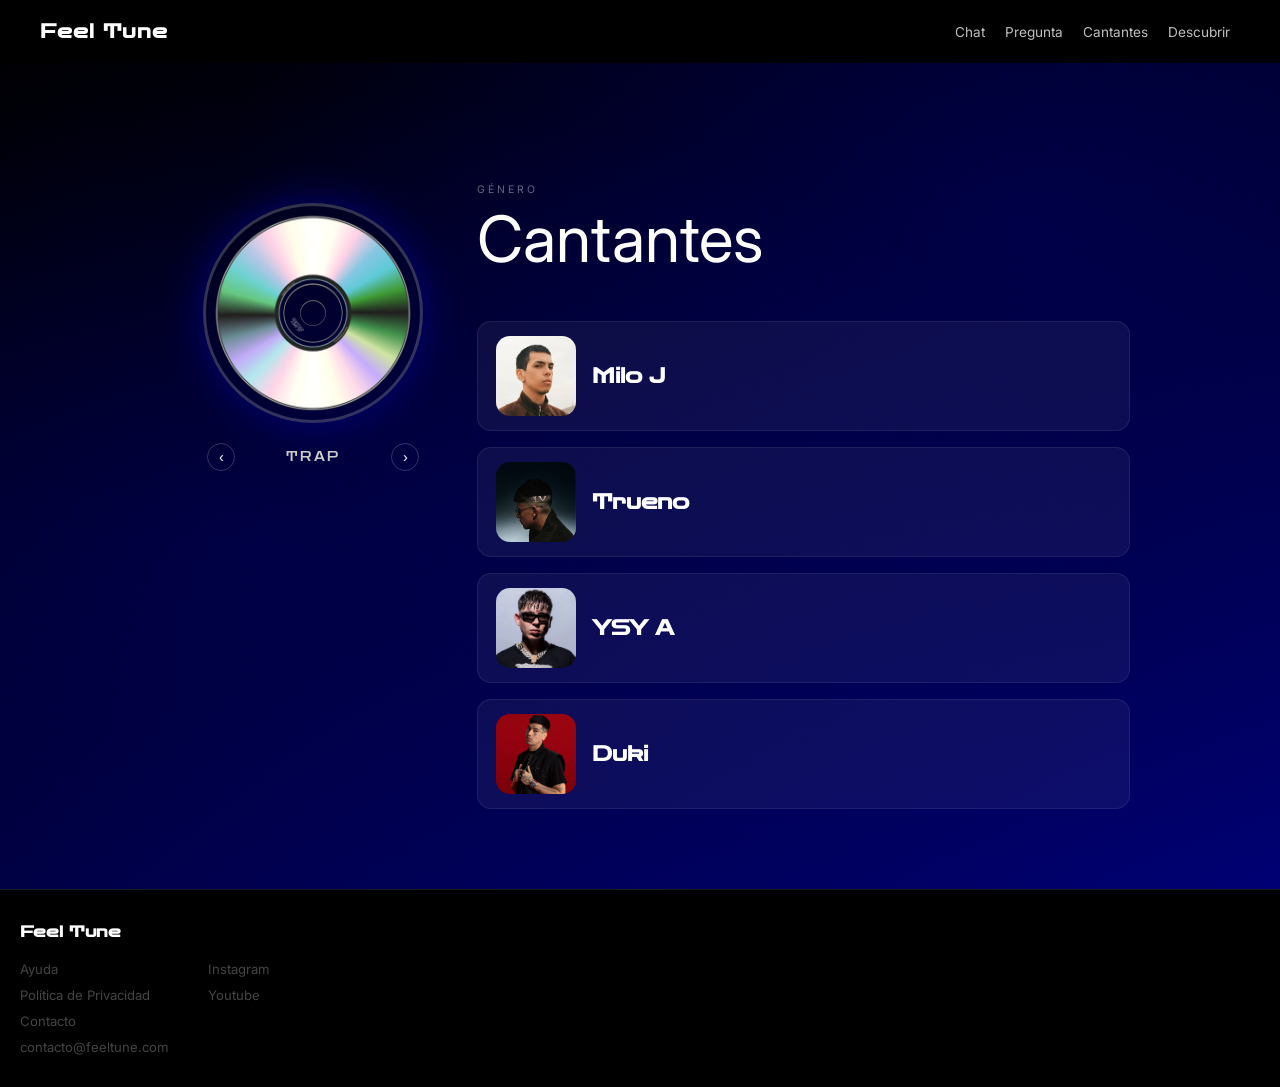
<file: cantantes.html>
<!DOCTYPE html>
<html lang="es">
<head>
  <meta charset="UTF-8">
  <meta name="viewport" content="width=device-width, initial-scale=1.0">
  <title>Feel Tune — Cantantes</title>
  <link rel="stylesheet" href="css/estilos.css">
</head>
<body class="pag-cantantes">

<!-- MOBILE MENU -->
<div class="mobile-menu" id="mobileMenu">
  <button class="mobile-menu-close" id="menuClose">✕</button>
  <a href="chat.html">Chat</a>
  <a href="preguntas.html">Preguntas</a>
  <a href="cantantes.html">Cantantes</a>
  <a href="descubrir.html">Descubrir</a>
</div>

<!-- HEADER -->
<header class="header-chat">
  <div class="nav-logo"><a href="index.html">Feel Tune</a></div>
  <nav class="nav-pag">
    <a href="chat.html">Chat</a>
    <a href="preguntas.html">Pregunta</a>
    <a href="cantantes.html">Cantantes</a>
    <a href="descubrir.html">Descubrir</a>
  </nav>
  <button class="hamburger" id="hamburger" aria-label="Menú">
    <span></span><span></span><span></span>
  </button>
</header>

<div class="contenedor-cantantes">

  <!-- ===== MOBILE: CD + flechas género + cantante único con flechas ===== -->
  <div class="mobile-cantantes-wrap" id="mobileCantantesWrap">
    <img src="imagenes/cd.png" class="mobile-cd-img" alt="disco">
    <div class="mobile-genre-nav">
      <button class="mobile-arrow-btn" id="mobileGenrePrev">&#8249;</button>
      <div class="mobile-genre-title" id="mobileGenreTitle">Trap</div>
      <button class="mobile-arrow-btn" id="mobileGenreNext">&#8250;</button>
    </div>
    <div class="mobile-cantantes-section">
      <div class="mobile-seccion-label">Cantantes</div>
      <div class="mobile-singer-row">
        <button class="mobile-arrow-btn" id="mobilePrev">&#8249;</button>
        <a class="mobile-singer-circle-wrap" id="mobileSingerLink" href="#">
          <img class="mobile-singer-circle" id="mobileSingerImg" src="" alt="">
          <span class="mobile-singer-name" id="mobileSingerName"></span>
        </a>
        <button class="mobile-arrow-btn" id="mobileNext">&#8250;</button>
      </div>
    </div>
  </div>

  <!-- ===== TABLET: CD centrado + grilla circular ===== -->
  <div class="disco-wrap" id="discoCdMobile" style="padding-top: 80px;">
    <img src="imagenes/cd.png" class="disco-cd" alt="disco" id="discoCdImg">
    <div class="genre-nav">
      <button class="genre-arrow" onclick="changeGenreTablet(-1)">&#8249;</button>
      <span class="genre-current-name" id="genreCurrentName">Trap</span>
      <button class="genre-arrow" onclick="changeGenreTablet(1)">&#8250;</button>
    </div>
  </div>
  <div class="mobile-cantantes-titulo">Cantantes</div>
  <div class="cantantes-grid-mobile" id="cantantesGridMobile"></div>

  <!-- ===== DESKTOP: CD sidebar + lista ===== -->
  <div class="cantantes-tablet-layout">
    <div class="disco-wrap">
      <img src="imagenes/cd.png" class="disco-cd" alt="disco" id="discoCd">
      <div class="genre-nav">
        <button class="genre-arrow" onclick="changeGenreTablet(-1)">&#8249;</button>
        <span class="genre-current-name" id="genreCurrentNameDesktop">Trap</span>
        <button class="genre-arrow" onclick="changeGenreTablet(1)">&#8250;</button>
      </div>
    </div>
    <div>
      <div class="tablet-genre-label" id="tabletGenreLabel">Género</div>
      <div class="tablet-titulo" id="tabletTitulo">Cantantes</div>
      <div class="tablet-cantantes-list" id="tabletCantantesList"></div>
    </div>
  </div>

</div>

<!-- FOOTER -->
<footer>
  <div class="footer-brand">Feel Tune</div>
  <div class="footer-links">
    <div class="footer-col">
      <a href="#">Ayuda</a>
      <a href="#">Política de Privacidad</a>
      <a href="#">Contacto</a>
      <a href="#">contacto@feeltune.com</a>
    </div>
    <div class="footer-col">
      <a href="#">Instagram</a>
      <a href="#">Youtube</a>
    </div>
  </div>
</footer>

<script src="script.js"></script>
</body>
</html>
</file>
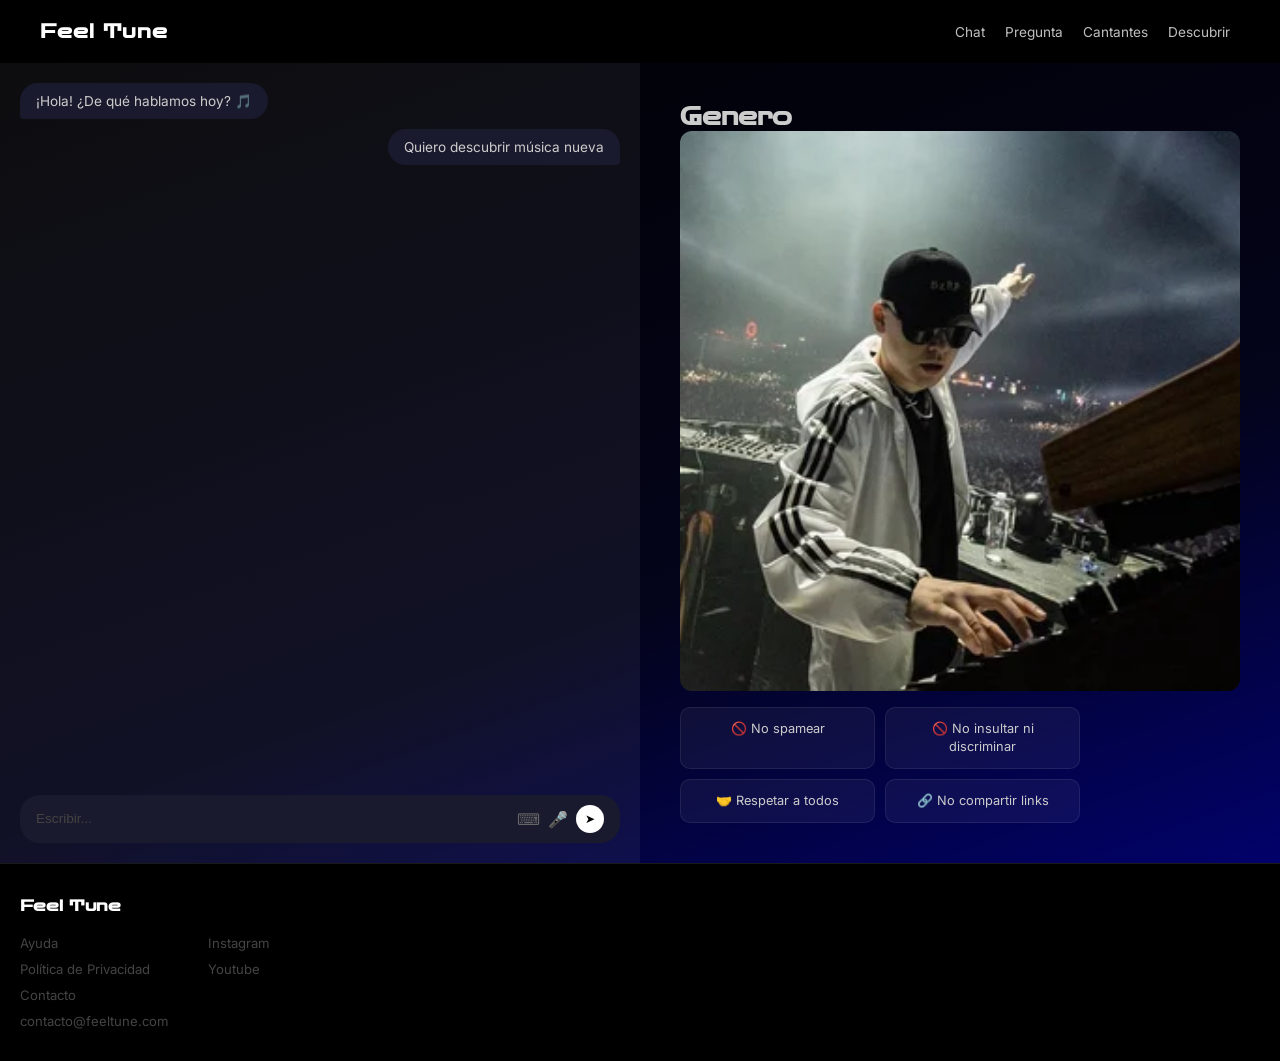
<file: chat.html>
<!DOCTYPE html>
<html lang="es">
<head>
  <meta charset="UTF-8">
  <meta name="viewport" content="width=device-width, initial-scale=1.0">
  <title>Feel Tune — Chat</title>
  <link rel="stylesheet" href="css/estilos.css">
</head>
<body class="chat">

<!-- MOBILE MENU -->
<div class="mobile-menu" id="mobileMenu">
  <button class="mobile-menu-close" id="menuClose">✕</button>
  <a href="chat.html">Chat</a>
  <a href="preguntas.html">Preguntas</a>
  <a href="cantantes.html">Cantantes</a>
  <a href="descubrir.html">Descubrir</a>
</div>

<!-- HEADER -->
<header class="header-chat">
  <div class="nav-logo"><a href="index.html">Feel Tune</a></div>
  <nav class="nav-pag">
    <a href="chat.html">Chat</a>
    <a href="preguntas.html">Pregunta</a>
    <a href="cantantes.html">Cantantes</a>
    <a href="descubrir.html">Descubrir</a>
  </nav>
  <button class="hamburger" id="hamburger" aria-label="Menú">
    <span></span><span></span><span></span>
  </button>
</header>

<!-- CHAT -->
<section class="chat-section chat-pag">
  <!-- Normas (mobile + tablet) -->
  <div class="normas-wrap" id="normasWrap">
    <button class="normas" id="normasBtn" onclick="toggleNormas()">Normas</button>
    <ul class="normas-list" id="normasList">
      <li>No spamear</li>
      <li>No insultar / Ni discriminar</li>
      <li>Respetar a todos</li>
      <li>No compartir links</li>
    </ul>
  </div>

  <div class="solo-chat" id="chatMessages">
    <div class="chat-burbuja izquierda">¡Hola! ¿De qué hablamos hoy? 🎵</div>
    <div class="chat-burbuja derecha">Quiero descubrir música nueva</div>
  </div>

  <form class="chat-input-wrap" id="chatForm" onsubmit="sendChat(event)">
    <input type="text" placeholder="Escribir..." class="chat-input" id="chatInput">
    <div class="chat-iconos">
      <span>⌨</span>
      <span>🎤</span>
      <button type="submit" class="chat-send" style="background:#fff;border:none;cursor:pointer;">➤</button>
    </div>
  </form>
</section>

<!-- Categoría / imagen -->
<div class="chat-categoria">
  <h2 class="titulo-chat">Genero</h2>
  <picture class="chat-foto">
  <source media="(min-width: 1200px)" srcset="imagenes/bzrp3.webp">
  <source media="(min-width: 768px)" srcset="imagenes/bzrp4.jpg">
  <img src="imagenes/bzrp2.jpg" alt="Imagen de BZRP Categoría">
  </picture>

  <!-- Normas desktop (2x2 grid below image) -->
  <div class="normas-desktop">
    <div class="normas-desktop-item">🚫 No spamear</div>
    <div class="normas-desktop-item">🚫 No insultar ni discriminar</div>
    <div class="normas-desktop-item">🤝 Respetar a todos</div>
    <div class="normas-desktop-item">🔗 No compartir links</div>
  </div>
</div>

<!-- FOOTER -->
<footer class="footer-chat">
  <div class="footer-brand">Feel Tune</div>
  <div class="footer-links">
    <div class="footer-col">
      <a href="#">Ayuda</a>
      <a href="#">Política de Privacidad</a>
      <a href="#">Contacto</a>
      <a href="#">contacto@feeltune.com</a>
    </div>
    <div class="footer-col">
      <a href="#">Instagram</a>
      <a href="#">Youtube</a>
    </div>
  </div>
</footer>

<script src="script.js"></script>
</body>
</html>
</file>
<file: css/estilos.css>
/* ===== TIPOGRAFÍA ===== */
@import url('https://fonts.googleapis.com/css2?family=Inter:wght@400;500;700&family=Zen+Dots&display=swap');
/* ===== RESET & BASE ===== */
*, *::before, *::after { margin: 0; padding: 0; box-sizing: border-box; }

:root {
  --ft-bg:       #0a0a0f;
  --ft-card:     #13131a;
  --ft-border:   #1e1e2e;
  --ft-accent:   #3a4eff;
  --ft-accent2:  #ff3a6e;
  --ft-text:     #f0f0f0;
  --ft-muted:    #666;
  --ft-radius:   14px;
  --ft-font-head: 'Zen Dots', cursive;
  --ft-font-body: 'Inter', sans-serif;
}

html { scroll-behavior: smooth; }

body {
  background: linear-gradient(160deg, #000000 0%, #04041a 55%, #00008b 100%);
  min-height: 100vh;
  color: #ccc;
  font-family: var(--ft-font-body);
  width: 100%;
  overflow-x: hidden;
}

h1, h2, h3 { font-family: var(--ft-font-head); }
img { max-width: 100%; display: block; }
a { text-decoration: none; }

/* ===================================================================
   HEADER / NAV — MOBILE (hamburger)
   =================================================================== */
header {
  width: 100%;
  display: flex;
  justify-content: space-between;
  align-items: center;
  padding: 16px 20px;
  z-index: 100;
  background: rgba(0, 0, 0, 0.97);
  position: sticky;
}

header.header-chat { position: sticky; top: 0; left: 0; }
header.header-index { position: sticky; top: 0; left: 0; }

.nav-logo a {
  color: white;
  font-family: var(--ft-font-head);
  font-size: 1rem;
  font-weight: 700;
  letter-spacing: 0.05em;
}

/* Desktop nav — hidden on mobile */
.nav-pag { display: none; }
.nav-pag a {
  color: #fff;
  font-size: 0.75rem;
  margin-inline: 8px;
  opacity: 0.75;
  transition: opacity .2s;
}
.nav-pag a:hover { opacity: 1; }

/* Hamburger button */
.hamburger {
  display: flex;
  flex-direction: column;
  gap: 5px;
  cursor: pointer;
  background: none;
  border: none;
  padding: 4px;
  z-index: 200;
}
.hamburger span {
  display: block;
  width: 24px;
  height: 2px;
  background: #fff;
  border-radius: 2px;
  transition: all .3s ease;
}
.hamburger.open span:nth-child(1) { transform: translateY(7px) rotate(45deg); }
.hamburger.open span:nth-child(2) { opacity: 0; }
.hamburger.open span:nth-child(3) { transform: translateY(-7px) rotate(-45deg); }

/* Mobile dropdown menu */
.mobile-menu {
  display: none;
  position: fixed;
  top: 0; left: 0;
  width: 100%; height: 100%;
  background: rgba(0,0,0,0.97);
  z-index: 150;
  flex-direction: column;
  align-items: center;
  justify-content: center;
  gap: 32px;
}
.mobile-menu.open { display: flex; }
.mobile-menu a {
  color: #fff;
  font-family: var(--ft-font-head);
  font-size: 1.8rem;
  letter-spacing: 0.05em;
  opacity: 0;
  transform: translateY(20px);
  transition: opacity .3s ease, transform .3s ease;
}
.mobile-menu.open a { opacity: 1; transform: translateY(0); }
.mobile-menu.open a:nth-child(1) { transition-delay: .05s; }
.mobile-menu.open a:nth-child(2) { transition-delay: .10s; }
.mobile-menu.open a:nth-child(3) { transition-delay: .15s; }
.mobile-menu.open a:nth-child(4) { transition-delay: .20s; }
.mobile-menu a:hover { color: var(--ft-accent); }
.mobile-menu-close {
  position: absolute;
  top: 20px; right: 20px;
  background: none; border: none;
  color: #fff; font-size: 2rem;
  cursor: pointer; z-index: 200;
}

/* ===================================================================
   FOOTER
   =================================================================== */
footer {
  width: 100%;
  padding: 32px 20px;
  background: #000;
  border-top: 1px solid #1a1a1a;
  margin-top: auto;
}
.footer-brand {
  color: #fff;
  font-family: var(--ft-font-head);
  font-size: 1rem;
  font-weight: 800;
  margin-bottom: 20px;
}
.footer-links { display: flex; gap: 40px; }
.footer-col { display: flex; flex-direction: column; gap: 10px; }
.footer-col a { color: #444; font-size: 0.82rem; }
.footer-col a:hover { color: #ccc; }

/* ===================================================================
   INDEX — MOBILE
   =================================================================== */

/* HERO */
.hero {
  position: relative;
  width: 100%;
  height: 85vh;
  overflow: hidden;
  background: #111;
}
.hero-video {
  position: absolute;
  top: 0; left: 0;
  width: 100%; height: 100%;
  object-fit: cover;
  z-index: 0;
}
.hero-overlay {
  position: absolute;
  inset: 0;
  background: linear-gradient(to bottom, rgba(0,0,0,0.3) 0%, rgba(0,0,0,0.6) 100%);
  z-index: 1;
}
.hero-content {
  position: relative;
  z-index: 2;
  padding: 120px 20px 40px;
}
.hero-content h1 {
  font-size: 3rem;
  color: #fff;
  line-height: 1.05;
  text-transform: uppercase;
}
.hero-content h1 span { font-style: italic; color: var(--ft-accent); }
.hero-content p {
  color: #ccc;
  font-size: 0.85rem;
  margin-top: 12px;
  line-height: 1.6;
}

/* CANTANTES SCROLL */
.cantantes-section { width: 100%; padding: 20px 0; background: #000; }
.cantantes-scroll {
  display: flex;
  gap: 16px;
  padding: 0 20px;
  overflow-x: auto;
  scrollbar-width: none;
}
.cantantes-scroll::-webkit-scrollbar { display: none; }
.cantante-img {
  width: 72px; height: 72px;
  border-radius: 50%;
  object-fit: cover;
  flex-shrink: 0;
  border: 2px solid #222;
  cursor: pointer;
  transition: border-color .2s;
}
.cantante-img:hover { border-color: var(--ft-accent); }

/* DATOS */
.datos {
  width: 100%;
  padding: 24px 20px;
  background: #000;
  border-top: 1px solid #1a1a1a;
}
.datos-header { display: flex; justify-content: space-between; align-items: center; margin-bottom: 20px; }
.datos-brand { color: #fff; font-weight: 700; font-size: 0.95rem; }
.datos-servicio { color: #555; font-size: 0.8rem; }
.datos-links { display: flex; flex-direction: column; gap: 8px; margin-bottom: 20px; }
.datos-link {
  display: flex; justify-content: space-between; align-items: center;
  color: #fff; font-size: 1.1rem; font-weight: 600;
  border-bottom: 1px solid #1a1a1a; padding-bottom: 8px;
}
.num { color: #444; font-size: 0.75rem; font-weight: 400; }
.datos-texto { color: #666; font-size: 0.82rem; line-height: 1.7; margin-bottom: 20px; }
.btn-sumate {
  display: block; width: 100%; padding: 14px;
  background: #fff; color: #000; border: none; border-radius: 30px;
  font-size: 0.9rem; font-weight: 700; cursor: pointer; letter-spacing: 0.02em;
}
.btn-sumate:hover { background: #e0e0e0; }

/* CUERPO — mobile: só uma imagem */
.cuerpo { width: 100%; padding: 24px 20px; background: transparent; }
.cuerpo-img-wrap { display: flex; gap: 10px; margin-bottom: 20px; }
.cuerpo-img {
  width: 100%; /* mobile: só 1 imagem ocupa tudo */
  border-radius: 12px;
  object-fit: cover;
  aspect-ratio: 3/4;
}
.cuerpo-img.hide-mobile { display: none; } /* segunda imagen escondida no mobile */
.cuerpo-titulo { color: #fff; font-size: 1.2rem; line-height: 1.4; text-align: center; }

/* CHAT DEMO (index + sección) */
.chat-section {
  width: 100%;
  padding: 24px 20px;
  background: transparent;
  display: flex; flex-direction: column; gap: 10px;
}
.chat-burbuja {
  background: #1a1a2e;
  color: #ccc;
  padding: 10px 16px;
  border-radius: 18px;
  font-size: 0.85rem;
  max-width: 80%;
}
.chat-burbuja.izquierda { align-self: flex-start; border-bottom-left-radius: 4px; }
.chat-burbuja.derecha { align-self: flex-end; border-bottom-right-radius: 4px; }
.chat-input-wrap {
  margin-top: 8px;
  background: #1a1a2e;
  border-radius: 20px;
  padding: 10px 16px;
  display: flex; align-items: center; gap: 10px;
}
.chat-input {
  flex: 1; background: transparent; border: none; outline: none;
  color: #ccc; font-size: 0.85rem;
}
.chat-input::placeholder { color: #444; }
.chat-iconos { display: flex; gap: 8px; align-items: center; color: #666; font-size: 1rem; }
.chat-send {
  background: #fff; color: #000; border-radius: 50%;
  width: 28px; height: 28px;
  display: flex; align-items: center; justify-content: center;
  font-size: 0.75rem; cursor: pointer;
}

/* REGISTRO */
#registro {
  width: 100%; padding: 32px 20px;
  background: transparent; border-top: 1px solid #1a1a1a;
}
#registro h3 { color: #fff; font-size: 1.6rem; line-height: 1.2; margin-bottom: 8px; }
#registro > p { color: #555; font-size: 0.82rem; margin-bottom: 20px; }
.registro-foto {
  width: 60px; height: 60px; border-radius: 50%;
  overflow: hidden; margin-bottom: 20px; border: 2px solid #333;
  background: linear-gradient(to bottom, #e67171, #c20e0e 90%);
}
.registro-form { display: flex; flex-direction: column; gap: 12px; }
.reg-input {
  width: 100%; background: #111; border: 1px solid #2a2a2a;
  border-radius: 8px; padding: 12px 16px; color: #ccc; font-size: 0.9rem; outline: none;
}
.reg-input::placeholder { color: #444; }
.reg-input:focus { border-color: #444; }
.btn-enviar {
  width: 100%; padding: 14px;
  background: #fff; color: #000; border: none; border-radius: 30px;
  font-size: 0.9rem; font-weight: 700; cursor: pointer; margin-top: 4px;
}
.btn-enviar:hover { background: #e0e0e0; }
/* Success message */
.form-success { display: none; text-align: center; color: var(--ft-accent); font-size: 1rem; padding: 20px 0; }

/* ===================================================================
   CHAT PAGE — MOBILE
   =================================================================== */
body.chat { display: flex; flex-direction: column; min-height: 100vh; }

.chat-section.chat-pag {
  flex: 1;
  padding: 20px 20px 90px;
  display: flex; flex-direction: column; gap: 10px;
}
.solo-chat { display: flex; flex-direction: column; gap: 10px; flex: 1; }

/* Normas dropdown */
.normas-wrap { position: relative; margin-bottom: 12px; }
.normas {
  padding: 10px 20px;
  background: #00008b;
  color: #ccc; border: none; border-radius: 10px;
  cursor: pointer; font-size: 0.85rem;
  display: flex; align-items: center; gap: 8px;
}
.normas::after { content: '▾'; transition: transform .2s; }
.normas.open::after { transform: rotate(180deg); }
.normas-list {
  display: none;
  position: absolute; top: calc(100% + 8px); left: 0;
  background: #111; border: 1px solid #2a2a2a;
  border-radius: 10px; padding: 8px 0; min-width: 220px;
  z-index: 50; box-shadow: 0 8px 24px rgba(0,0,0,0.6);
}
.normas-list.open { display: block; }
.normas-list li {
  list-style: none;
  padding: 10px 16px;
  font-size: 0.83rem; color: #ccc;
  border-bottom: 1px solid #1a1a1a;
}
.normas-list li:last-child { border-bottom: none; }
.normas-list li::before { content: '• '; color: var(--ft-accent); }

picture.chat-foto {
  display: block;
  width: 100%;
  border-radius: 12px;
  aspect-ratio: 1;
  overflow: hidden;
}

picture.chat-foto img {
  width: 100%;
  height: 100%;
  object-fit: cover;
  display: block;
}

/* Chat page footer */
.footer-chat { margin-top: auto; }

/* ===================================================================
   PREGUNTAS PAGE
   =================================================================== */
body.pregunta-body { display: flex; flex-direction: column; min-height: 100vh; }

.preguntas-pag {
  flex: 1;
  width: 90%; max-width: 600px;
  margin: 40px auto;
  display: flex; flex-direction: column; align-items: center; gap: 12px;
}

.preguntas-titulo {
  color: #fff; font-size: 1.4rem; margin-bottom: 8px; text-align: center;
}

.faq-item {
  width: 100%;
  background: var(--ft-card);
  border: 1px solid var(--ft-border);
  border-radius: var(--ft-radius);
  overflow: hidden;
}
.faq-pregunta {
  width: 100%; text-align: left; padding: 16px 20px;
  background: none; border: none; color: #fff;
  font-size: 0.9rem; cursor: pointer;
  display: flex; justify-content: space-between; align-items: center;
  gap: 12px;
}
.faq-pregunta::after { content: '+'; font-size: 1.2rem; color: var(--ft-accent); flex-shrink: 0; transition: transform .2s; }
.faq-item.open .faq-pregunta::after { transform: rotate(45deg); }
.faq-respuesta {
  max-height: 0; overflow: hidden;
  transition: max-height .35s ease, padding .2s ease;
  padding: 0 20px; color: #888; font-size: 0.85rem; line-height: 1.7;
}
.faq-item.open .faq-respuesta {
  max-height: 200px; padding: 0 20px 16px;
}

/* ===================================================================
   CANTANTES PAGE — MOBILE
   =================================================================== */
body.pag-cantantes {
  background: linear-gradient(160deg, #000 0%, #000033 60%, #00008b 100%);
  display: flex; flex-direction: column; min-height: 100vh;
}

.contenedor-cantantes { flex: 1; padding: 0; }

/* Ocultar bloques que no son de mobile */
.genero-switcher         { display: none; }
.cantantes-grid          { display: none; }
.disco-wrap              { display: none; }
.mobile-cantantes-titulo { display: none; }
.cantantes-grid-mobile   { display: none; }
.cantantes-tablet-layout { display: none; }

/* ===== NUEVO LAYOUT MOBILE ===== */
.mobile-cantantes-wrap {
  display: flex;
  flex-direction: column;
  align-items: center;
  padding: 90px 20px 60px;
  gap: 0;
}

.mobile-cd-img {
  width: 190px; height: 190px;
  border-radius: 50%;
  object-fit: cover;
  border: 3px solid rgba(255,255,255,0.2);
  box-shadow: 0 0 50px rgba(0,0,200,0.7);
  animation: spinMobile 12s linear infinite;
}
@keyframes spinMobile {
  from { transform: rotate(0deg); }
  to   { transform: rotate(360deg); }
}

/* Fila de navegación de género */
.mobile-genre-nav {
  display: flex;
  align-items: center;
  gap: 14px;
  margin: 20px 0 32px;
}

.mobile-genre-title {
  font-family: var(--ft-font-head);
  font-size: 1.5rem;
  color: #fff;
  letter-spacing: 0.05em;
  text-align: center;
  min-width: 140px;
}

/* Sección cantante */
.mobile-cantantes-section {
  width: 100%;
  display: flex;
  flex-direction: column;
  align-items: center;
  gap: 20px;
}

.mobile-seccion-label {
  font-family: var(--ft-font-head);
  font-size: 1.4rem;
  color: #fff;
  letter-spacing: 0.04em;
  text-align: center;
}

/* Fila: flecha + foto + flecha */
.mobile-singer-row {
  display: flex;
  align-items: center;
  gap: 20px;
}

.mobile-arrow-btn {
  background: none;
  border: 1px solid rgba(255,255,255,0.25);
  color: #fff;
  border-radius: 50%;
  width: 36px; height: 36px;
  font-size: 1.2rem;
  cursor: pointer;
  display: flex; align-items: center; justify-content: center;
  transition: all .2s;
  flex-shrink: 0;
}
.mobile-arrow-btn:hover {
  background: var(--ft-accent);
  border-color: var(--ft-accent);
}

.mobile-singer-circle-wrap {
  display: flex;
  flex-direction: column;
  align-items: center;
  gap: 12px;
  text-decoration: none;
  transition: opacity .2s;
}
.mobile-singer-circle-wrap:hover { opacity: 0.85; }

.mobile-singer-circle {
  width: 160px; height: 160px;
  border-radius: 50%;
  object-fit: cover;
  object-position: top;
  border: 3px solid rgba(255,255,255,0.25);
  box-shadow: 0 0 35px rgba(0,0,200,0.55);
}

.mobile-singer-name {
  color: #ccc;
  font-size: 0.92rem;
  font-weight: 500;
  text-align: center;
  font-family: var(--ft-font-head);
  letter-spacing: 0.03em;
}

/* CD layout — estilos base para tablet */
@keyframes spin { from { transform: rotate(0deg); } to { transform: rotate(360deg); } }
.disco-cd {
  width: 150px; height: 150px; border-radius: 50%;
  object-fit: cover;
  border: 3px solid rgba(255,255,255,0.2);
  box-shadow: 0 0 40px rgba(0,0,139,0.8);
  animation: spin 12s linear infinite;
}
.genre-nav { display: flex; align-items: center; gap: 10px; }
.genre-arrow {
  background: none; border: 1px solid rgba(255,255,255,0.2);
  color: #fff; border-radius: 50%; width: 32px; height: 32px;
  cursor: pointer; font-size: 1.1rem; display: flex; align-items: center; justify-content: center;
  transition: all .2s;
}
.genre-arrow:hover { background: var(--ft-accent); border-color: var(--ft-accent); }
.genre-current-name {
  color: #fff; font-size: 1.1rem; font-family: var(--ft-font-head);
  letter-spacing: .05em; white-space: nowrap; min-width: 100px; text-align: center;
}
.mobile-cantantes-titulo {
  color: #fff; font-family: var(--ft-font-head);
  font-size: 1.6rem; text-align: center;
  margin: 20px 0 8px; padding: 0 20px;
}
.cantantes-grid-mobile {
  display: none;
}
.cantante-card-mobile {
  display: flex; flex-direction: column; align-items: center; gap: 8px;
  text-decoration: none; cursor: pointer;
}
.cantante-card-mobile img {
  width: 100px; height: 100px;
  border-radius: 50%; object-fit: cover; object-position: top;
  border: 2px solid rgba(255,255,255,0.15);
  transition: border-color .2s, box-shadow .2s;
}
.cantante-card-mobile:hover img {
  border-color: var(--ft-accent);
  box-shadow: 0 0 16px rgba(58,78,255,0.5);
}
.cantante-card-mobile-nombre {
  color: #fff; font-size: 0.82rem; font-weight: 600;
  font-family: var(--ft-font-head); text-align: center;
}

/* ===================================================================
   INFO PAGE
   =================================================================== */
body.info-body {
  background: linear-gradient(160deg, #000 0%, #000033 60%, #00008b 100%);
  display: flex; flex-direction: column; min-height: 100vh;
}
.info-container {
  flex: 1; max-width: 700px; margin: 0 auto;
  padding: 100px 20px 60px;
  display: flex; flex-direction: column; align-items: center; gap: 24px;
}
.info-foto {
  width: 200px; height: 200px;
  border-radius: 50%; object-fit: cover; object-position: top;
  border: 3px solid rgba(255,255,255,0.2);
  box-shadow: 0 0 40px rgba(0,0,255,0.4);
}
.info-nombre {
  font-size: 2.4rem; color: #fff; text-align: center;
}
.info-genero {
  font-size: 0.75rem; letter-spacing: .3em; text-transform: uppercase;
  color: var(--ft-accent); text-align: center;
}
.info-texto {
  color: #888; font-size: 0.9rem; line-height: 1.8; text-align: center; max-width: 540px;
}

/* ===================================================================
   DESCUBRIR PAGE
   =================================================================== */
body.body-descubrir {
  background: var(--ft-bg);
  display: flex; flex-direction: column;
  color: var(--ft-text);
  min-height: 100vh;
}

/* .phone ya no limita el ancho — es solo un contenedor flex */
.phone { width: 100%; flex: 1; display: flex; flex-direction: column; }

body.body-descubrir .hero {
  width: 100%; height: 220px;
  background-image: url("https://images.unsplash.com/photo-1501386761578-eac5c94b800a?q=80&w=1200&auto=format&fit=crop");
  background-size: cover; background-position: center;
  flex-shrink: 0;
}

.progress-bar-wrap { padding: 16px 24px; 
display: flex;
flex-direction: column;
align-items: center;}
.progress-bar-track {
  height: 4px; background: var(--ft-border); border-radius: 2px; overflow: hidden;
}
.progress-bar-fill {
  height: 100%; background: var(--ft-accent); border-radius: 2px;
  transition: width .5s cubic-bezier(.4,0,.2,1);
}
.progress-dots {
  display: flex; gap: 4px; margin-top: 10px;
  overflow-x: auto; padding-bottom: 2px; scrollbar-width: none;
}
.progress-dots::-webkit-scrollbar { display: none; }
.dot {
  width: 18px; height: 18px; border-radius: 50%;
  border: 1.5px solid var(--ft-border); flex-shrink: 0; transition: all .3s ease; font-size: 0;
}
.dot.done { background: var(--ft-accent); border-color: var(--ft-accent); }
.dot.active { border-color: var(--ft-accent); box-shadow: 0 0 0 2px rgba(58,78,255,.25); }

/* Mobile: columna única */
.main-content {
  padding: 16px 24px; flex: 1;
  display: flex; flex-direction: column; gap: 16px;
}
.stats-card {
  background: var(--ft-card); border: 1px solid var(--ft-border);
  border-radius: var(--ft-radius); padding: 16px 20px;
}
.stats-title { font-size: 11px; text-transform: uppercase; letter-spacing: 1.5px; color: var(--ft-muted); margin-bottom: 12px; }
.stats-row { display: flex; gap: 12px; }
.stat-item {
  flex: 1; background: var(--ft-bg); border: 1px solid var(--ft-border);
  border-radius: 10px; padding: 14px; text-align: center;
}
.stat-num { font-family: var(--ft-font-head); font-size: 26px; color: var(--ft-accent); }
.stat-label { font-size: 11px; color: var(--ft-muted); margin-top: 4px; }
.upcoming-list { margin-top: 12px; display: flex; flex-direction: column; gap: 6px; }
.upcoming-item {
  display: flex; align-items: center; gap: 10px;
  padding: 10px 14px; background: var(--ft-bg);
  border-radius: 9px; border: 1px solid var(--ft-border);
}
.upcoming-num { font-size: 11px; color: var(--ft-muted); min-width: 24px; }
.upcoming-q { font-size: 13px; color: var(--ft-muted); white-space: nowrap; overflow: hidden; text-overflow: ellipsis; flex: 1; }

.q-wrap { display: block; }
.q-counter { font-size: 11px; color: var(--ft-muted); text-transform: uppercase; letter-spacing: 1.5px; margin-bottom: 8px; }
.q-text { font-size: 20px; font-weight: 600; line-height: 1.4; margin-bottom: 24px; color: var(--ft-text); }
.options { display: flex; flex-direction: column; gap: 10px; }
.opt-btn {
  display: flex; align-items: center; gap: 14px;
  padding: 14px 18px; background: var(--ft-card);
  border: 1.5px solid var(--ft-border); border-radius: var(--ft-radius);
  cursor: pointer; transition: all .2s ease;
  text-align: left; color: var(--ft-text);
  font-family: var(--ft-font-body); font-size: 15px; width: 100%;
}
.opt-letter {
  width: 30px; height: 30px; border-radius: 8px;
  background: var(--ft-border); display: flex; align-items: center;
  justify-content: center; font-size: 13px; font-weight: 600; flex-shrink: 0; transition: all .2s;
}
.opt-btn:hover { border-color: var(--ft-accent); background: #07001a; }
.opt-btn:hover .opt-letter { background: var(--ft-accent); color: #0d0d0d; }
.opt-btn.selected { border-color: var(--ft-accent); background: #050020; }
.opt-btn.selected .opt-letter { background: var(--ft-accent); color: #0d0d0d; }
.opt-btn.correct { border-color: #362ae7; background: #020020; }

.confirm-wrap { margin-top: 20px; display: flex; justify-content: flex-end; }
.confirm-btn {
  padding: 13px 32px; background: var(--ft-accent); color: #0d0d0d;
  border: none; border-radius: 10px; font-family: var(--ft-font-body);
  font-size: 15px; font-weight: 700; cursor: pointer; transition: all .2s;
  opacity: .4; pointer-events: none;
}
.confirm-btn.active { opacity: 1; pointer-events: all; }
.confirm-btn.active:hover { transform: scale(1.03); }

/* Score pill */
.score-pill {
  background: var(--ft-card); border: 1px solid var(--ft-border);
  border-radius: 20px; padding: 5px 13px; font-size: 13px; font-weight: 600; color: var(--ft-accent);
}

/* Result */
.result-screen {
  padding: 40px 24px; display: none; flex-direction: column; align-items: center; text-align: center;
}
.result-screen.show { display: flex; }
.result-emoji { font-size: 64px; margin-bottom: 16px; animation: pop .5s cubic-bezier(.36,1.7,.6,1); }
@keyframes pop { from { transform: scale(0); } to { transform: scale(1); } }
.result-genre { font-family: var(--ft-font-head); font-size: 32px; color: var(--ft-accent); margin-bottom: 10px; }
.result-desc { font-size: 15px; color: var(--ft-muted); line-height: 1.7; margin-bottom: 28px; max-width: 540px; }
.result-breakdown { width: 100%; max-width: 600px; display: flex; flex-direction: column; gap: 8px; margin-bottom: 28px; }
.result-bar-row { display: flex; align-items: center; gap: 12px; }
.result-bar-label { font-size: 13px; color: var(--ft-muted); min-width: 120px; text-align: right; }
.result-bar-track { flex: 1; height: 7px; background: var(--ft-border); border-radius: 3px; overflow: hidden; }
.result-bar-fill { height: 100%; border-radius: 3px; transition: width 1s ease; }
.restart-btn {
  padding: 14px 40px; background: transparent;
  border: 1.5px solid var(--ft-accent); color: var(--ft-accent);
  border-radius: 10px; font-family: var(--ft-font-body); font-size: 16px;
  font-weight: 600; cursor: pointer; transition: all .2s;
}
.restart-btn:hover { background: var(--ft-accent); color: #0d0d0d; }

body.body-descubrir footer { width: 100%; flex-shrink: 0; }

/* ===================================================================
   TABLET (768px – 1199px)
   =================================================================== */
@media screen and (min-width: 768px) {

  /* NAV: show desktop links, hide hamburger */
  .nav-pag { display: flex; }
  .hamburger { display: none; }
  .mobile-menu { display: none !important; }

  header { padding: 20px 40px; }
  .nav-logo a { font-size: 1.2rem; }
  .nav-pag a { font-size: 0.85rem; margin-inline: 10px; }

  /* INDEX grid */
  body.index {
    display: grid;
    grid-template-columns: 1fr 1fr;
    grid-template-areas:
      "header    header"
      "hero      hero"
      "cantantes cantantes"
      "datos     datos"
      "cuerpo    chat"
      "registro  registro"
      "footer    footer";
  }
  body.index header              { grid-area: header; }
  body.index .hero               { grid-area: hero; }
  body.index .cantantes-section  { grid-area: cantantes; }
  body.index .datos              { grid-area: datos; }
  body.index .cuerpo             { grid-area: cuerpo; }
  body.index .chat-section       { grid-area: chat; }
  body.index #registro           { grid-area: registro; }
  body.index footer              { grid-area: footer; }

  /* Mostrar ambas imágenes en tablet/desktop */
  .cuerpo-img { width: 50%; }
  .cuerpo-img.hide-mobile { display: block; }

  .hero { height: 70vh; }
  .hero-content { padding: 140px 40px 60px; }
  .hero-content h1 { font-size: 5rem; }
  .hero-content p { font-size: 1rem; max-width: 400px; }

  .cantantes-section { padding: 24px 0; }
  .cantantes-scroll { padding: 0 40px; gap: 20px; }
  .cantante-img { width: 88px; height: 88px; }

  .datos {
    display: grid;
    grid-template-columns: 1fr 1fr;
    grid-template-areas: "brand links" "texto links" "boton links";
    column-gap: 48px; padding: 48px 40px;
  }
  .datos-header { grid-area: brand; margin-bottom: 24px; }
  .datos-texto  { grid-area: texto; font-size: 0.9rem; max-width: 320px; }
  .btn-sumate   { grid-area: boton; width: auto; padding: 14px 32px; align-self: start; margin-top: 24px; }
  .datos-links  { grid-area: links; align-self: center; margin-bottom: 0; }
  .datos-link   { font-size: 2.2rem; font-weight: 800; padding-bottom: 16px; }

  .cuerpo       { padding: 32px 20px 32px 40px; }
  .cuerpo-titulo { font-size: 1.1rem; text-align: left; }
  .chat-section {
    padding: 32px 40px 32px 20px;
    justify-content: center;
    background: rgba(255,255,255,0.05);
    border-radius: 0;
  }

  #registro {
    display: grid;
    grid-template-columns: 1fr 1fr;
    grid-template-areas: "titulo form" "bajada form" "foto form";
    column-gap: 48px; padding: 48px 40px;
  }
  #registro h3 { grid-area: titulo; font-size: 2.4rem; }
  #registro > p { grid-area: bajada; }
  .registro-foto { grid-area: foto; width: 70px; height: 70px; }
  .registro-form { grid-area: form; align-self: center; }

  /* CHAT PAGE TABLET */
  body.chat {
    display: grid;
    grid-template-rows: auto 1fr auto;
    grid-template-columns: 1fr 1fr;
    grid-template-areas: "header header" "chat categoria" "footer footer";
    min-height: 100vh;
  }
  body.chat header { grid-area: header; }
  body.chat .chat-section.chat-pag {
    grid-area: chat; padding: 20px;
    background: rgba(255,255,255,0.05);
  }
  body.chat .chat-categoria { grid-area: categoria; padding: 20px; justify-content: center; }
  body.chat .categoria { width: 80%; max-width: 400px; aspect-ratio: auto; }
  body.chat footer { grid-area: footer; }

  /* NORMAS tablet: mismo comportamiento que mobile */

  /* CANTANTES PAGE TABLET — CD centrado + grilla circular */
  body.pag-cantantes { display: flex; flex-direction: column; min-height: 100vh; }

  /* Ocultar mobile wrap, mostrar tablet */
  .mobile-cantantes-wrap   { display: none; }
  .disco-wrap              { display: flex; flex-direction: column; align-items: center; gap: 12px; padding-top: 32px; }
  .mobile-cantantes-titulo { display: block; }
  .cantantes-grid-mobile   { display: grid; }

  .disco-cd { width: 200px; height: 200px; }
  .genre-current-name { font-size: 1.3rem; min-width: 140px; }
  .mobile-cantantes-titulo { font-size: 2rem; }

.cantantes-grid-mobile {
  display: grid;
  grid-template-columns: repeat(2, 180px);
  justify-content: center;
  gap: 40px 80px;
  padding: 30px 0 60px;
}
.cantante-card-mobile img {
  width: 200px;
  height: 200px;
  border-radius: 50%;
  object-fit: cover;
}
  .cantante-card-mobile-nombre { font-size: 0.9rem; }

  /* Desktop layout sigue oculto */
  .cantantes-tablet-layout { display: none; }

  /* PREGUNTAS TABLET */
  .preguntas-pag { width: 70%; }

  /* DESCUBRIR tablet: hero más alto, dos columnas */
  body.body-descubrir { flex-direction: column; }
  .phone { max-width: 100%; }
  body.body-descubrir .hero { height: 280px; }
  .main-content {
    display: grid;
    grid-template-columns: 300px 1fr;
    gap: 24px;
    align-items: start;
    padding: 24px 40px;
  }
  .stats-card { margin-bottom: 0; position: sticky; top: 100px; }
  .q-text { font-size: 22px; }
}

/* ===================================================================
   DESKTOP (1200px+)
   =================================================================== */
@media screen and (min-width: 1200px) {

  /* INDEX */
  .hero-content h1 { font-size: 7rem; }
  .cuerpo-titulo { font-size: 1.4rem; }
  .datos-link { font-size: 3rem; }

  /* DESCUBRIR desktop: columnas más anchas, hero más alto */
  body.body-descubrir .hero { height: 340px; }
  .main-content {
    grid-template-columns: 360px 1fr;
    gap: 40px;
    padding: 40px 80px;
    max-width: 1400px;
    margin: 0 auto;
    width: 100%;
  }
  .progress-bar-wrap { padding: 20px 80px; max-width: 1400px; margin: 0 auto; width: 100%; }
  .q-text { font-size: 24px; }
  .stat-num { font-size: 32px; }

  /* CHAT desktop: normas as static list below image */
  body.chat {
    grid-template-columns: 1fr 1fr;
  }
  body.chat .chat-categoria { flex-direction: column; align-items: center; gap: 16px; padding: 40px; }

  .normas-desktop { display: none; }
  .normas-desktop-item {
    background: rgba(255,255,255,0.05);
    border: 1px solid rgba(255,255,255,0.08);
    border-radius: 10px; padding: 12px 16px;
    color: #ccc; font-size: 0.8rem; line-height: 1.4;
    text-align: center;
  }
  /* Hide the dropdown normas in desktop */
  body.chat .normas-wrap { display: none; }
  /* Show desktop normas only on desktop */
  .normas-desktop { display: none; }

  /* CANTANTES DESKTOP — layout de dos columnas */
  body.pag-cantantes {
    background:
      radial-gradient(ellipse at 20% 50%, #0000ff22 0%, transparent 60%),
      radial-gradient(ellipse at 80% 20%, #00008b55 0%, transparent 55%),
      linear-gradient(160deg, #000000 0%, #000033 50%, #00008b 100%);
  }

  /* Ocultar mobile y tablet, mostrar desktop */
  .mobile-cantantes-wrap   { display: none; }
  .disco-wrap              { display: none; }
  .mobile-cantantes-titulo { display: none; }
  .cantantes-grid-mobile   { display: none; }

  .cantantes-tablet-layout {
    display: grid;
    grid-template-columns: 1fr 2fr;
    gap: 0;
    max-width: 1100px; margin: 0 auto;
    padding: 120px 60px 80px;
  }

  /* Restaurar el disco-wrap dentro del tablet-layout */
  .cantantes-tablet-layout .disco-wrap {
    display: flex; flex-direction: column; align-items: center; gap: 20px;
    padding-top: 20px; position: sticky; top: 120px;
  }
  .cantantes-tablet-layout .disco-cd {
    width: 220px; height: 220px;
    border-radius: 50%; object-fit: cover;
    border: 3px solid rgba(255,255,255,0.2);
    box-shadow: 0 0 40px rgba(0,0,139,0.8);
    animation: floatSpin 20s linear infinite;
  }
  @keyframes floatSpin {
    0%   { transform: rotate(0deg) translateY(0px); }
    50%  { transform: rotate(180deg) translateY(-10px); }
    100% { transform: rotate(360deg) translateY(0px); }
  }
  .cantantes-tablet-layout .genre-nav { display: flex; align-items: center; gap: 8px; }
  .cantantes-tablet-layout .genre-arrow {
    background: none; border: 1px solid rgba(255,255,255,0.2);
    color: #fff; border-radius: 50%; width: 28px; height: 28px;
    cursor: pointer; font-size: 0.9rem; display: flex; align-items: center; justify-content: center;
    transition: all .2s;
  }
  .cantantes-tablet-layout .genre-arrow:hover { background: var(--ft-accent); border-color: var(--ft-accent); }
  .cantantes-tablet-layout .genre-current-name {
    color: #ccc; font-size: 0.75rem; letter-spacing: .2em; text-transform: uppercase; white-space: nowrap;
  }

  .tablet-cantantes-list { display: flex; flex-direction: column; gap: 16px; padding-top: 20px; }
  .tablet-genre-label {
    font-size: 0.65rem; letter-spacing: .3em; text-transform: uppercase;
    color: rgba(255,255,255,0.4); margin-bottom: 4px;
  }
  .tablet-titulo { font-size: 4rem; color: #fff; margin-bottom: 24px; }
  .tablet-cantante-card {
    display: flex; align-items: center; gap: 16px;
    background: rgba(255,255,255,0.05); border: 1px solid rgba(255,255,255,0.08);
    border-radius: 14px; padding: 14px 18px;
    cursor: pointer; transition: all .2s; text-decoration: none;
  }
  .tablet-cantante-card:hover { background: rgba(0,0,200,0.2); border-color: rgba(0,0,255,0.3); }
  .tablet-cantante-card img { width: 80px; height: 80px; border-radius: 14px; object-fit: cover; object-position: top; flex-shrink: 0; }
  .tablet-cantante-card span { color: #fff; font-size: 1.3rem; font-weight: 600; font-family: var(--ft-font-head); }

  /* Desktop: show normas grid under the image, hide the dropdown button */
  body.chat .normas-wrap { display: none; }
  body.chat .normas-desktop {
    display: grid !important;
    grid-template-columns: 1fr 1fr;
    gap: 10px;
    margin-top: 16px;
    width: 100%;
    max-width: 400px;
  }
}
</file>
